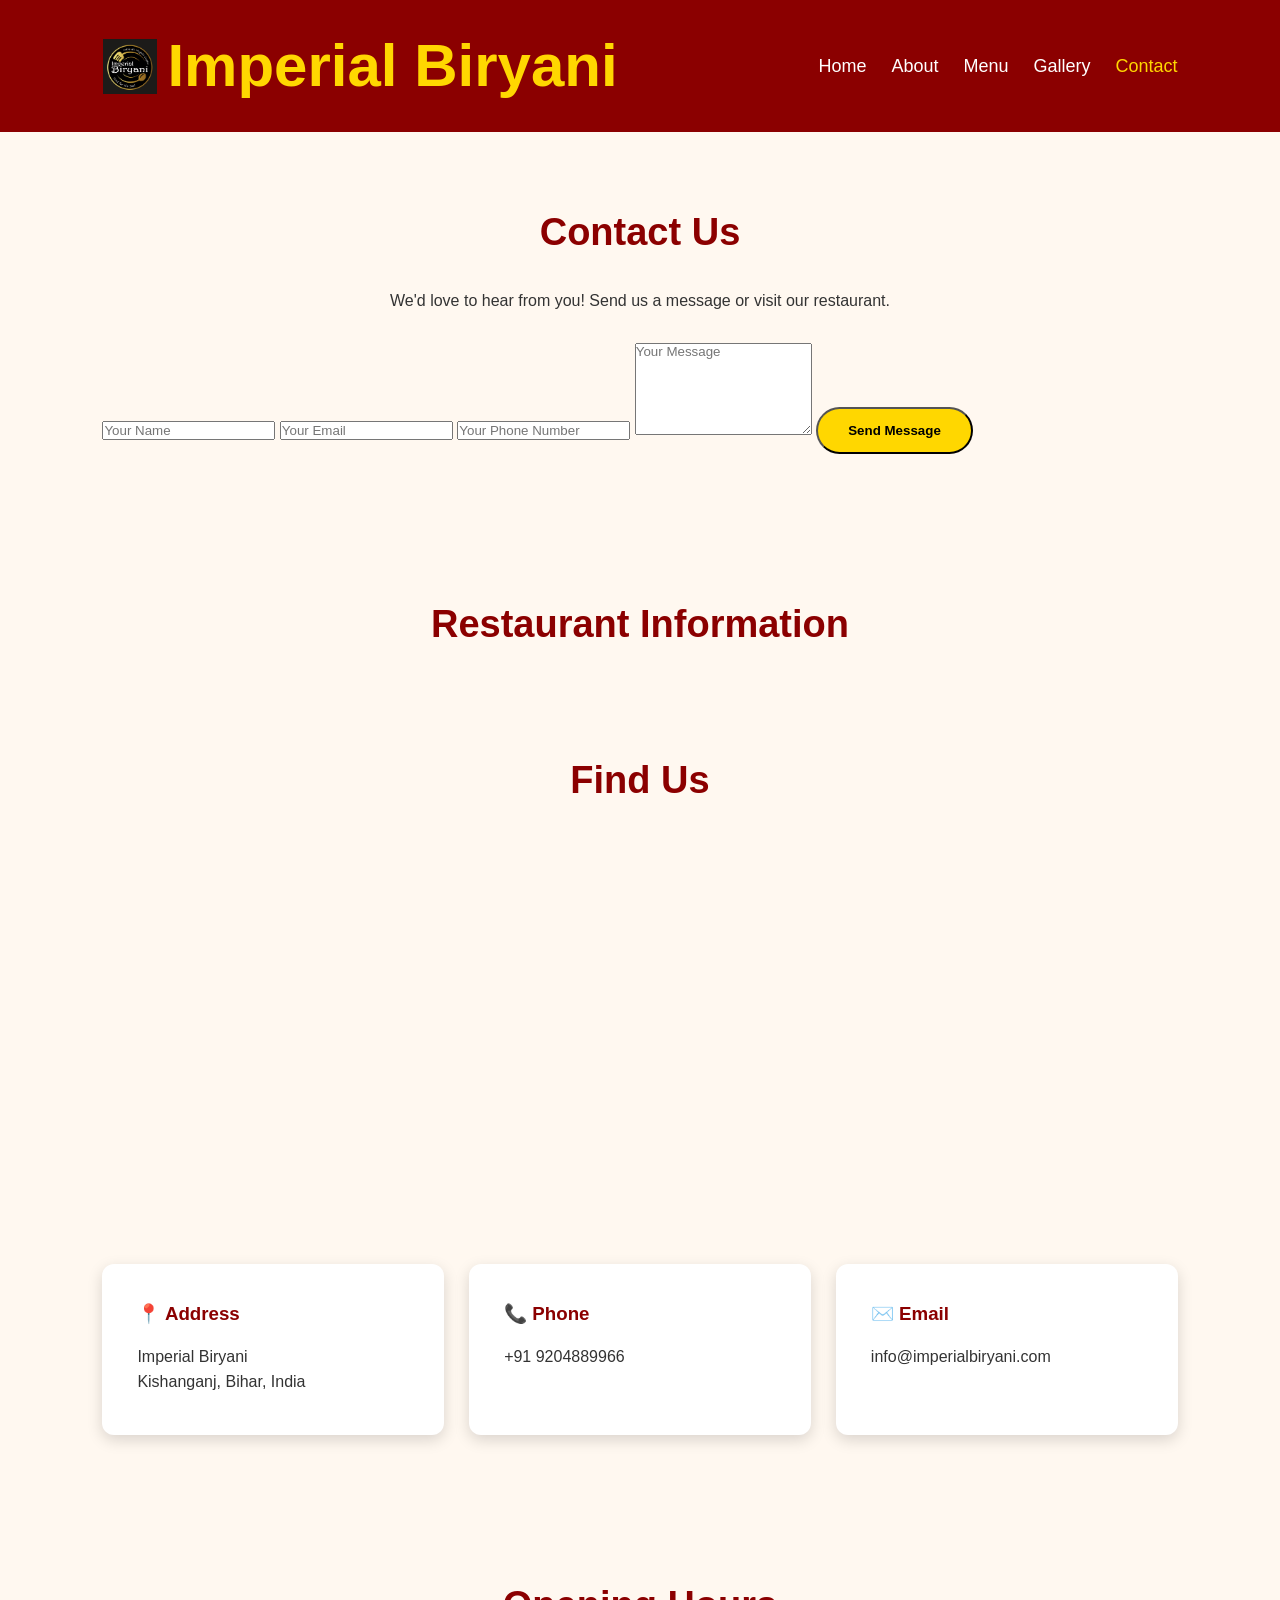
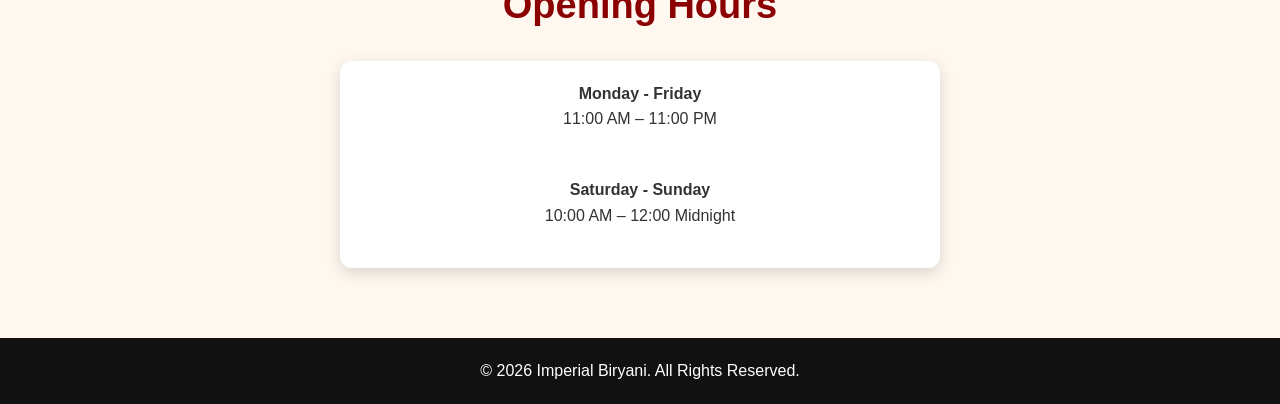
<file: contact.html>
<!DOCTYPE html>
<html lang="en">
<head>
    <meta charset="UTF-8">
    <meta name="viewport" content="width=device-width, initial-scale=1.0">
    <title>Contact | Imperial Biryani</title>
    <link rel="icon" type="image/png" href="logo.png">
    <meta name="description" content="Contact Imperial Biryani for orders, location and restaurant details.">

    <link rel="stylesheet" href="style.css">
</head>
<body>

<header>
    <div class="logo">
    <img src="images/logo.png" alt="Imperial Biryani Logo">
    <h1>Imperial Biryani</h1>
</div>

    <nav>
        <ul>
            <li><a href="index.html">Home</a></li>
            <li><a href="about.html">About</a></li>
            <li><a href="menu.html">Menu</a></li>
            <li><a href="gallery.html">Gallery</a></li>
            <li><a href="contact.html" class="active">Contact</a></li>
        </ul>
    </nav>
</header>

<section>

    <h2>Contact Us</h2>

    <p style="text-align:center; margin-bottom:30px;">
        We'd love to hear from you! Send us a message or visit our restaurant.
    </p>

    <form>

        <input type="text" placeholder="Your Name" required>

        <input type="email" placeholder="Your Email" required>

        <input type="tel" placeholder="Your Phone Number">

        <textarea rows="6" placeholder="Your Message" required></textarea>

        <button type="submit" class="btn">Send Message</button>

    </form>

</section>

<section>

    <h2>Restaurant Information</h2>
<section class="map">

<h2>Find Us</h2>

<iframe
src="https://www.google.com/maps?q=Kishanganj%20Bihar&output=embed"
width="100%"
height="350"
style="border:0;"
allowfullscreen=""
loading="lazy">
</iframe>

</section>
    <div class="cards">

        <div class="card">
            <div style="padding:20px;">
                <h3>📍 Address</h3>
                <p>Imperial Biryani<br>
                Kishanganj, Bihar, India</p>
            </div>
        </div>

        <div class="card">
            <div style="padding:20px;">
                <h3>📞 Phone</h3>
                <p>+91 9204889966</p>
            </div>
        </div>

        <div class="card">
            <div style="padding:20px;">
                <h3>✉️ Email</h3>
                <p>info@imperialbiryani.com</p>
            </div>
        </div>

    </div>

</section>

<section>

    <h2>Opening Hours</h2>

    <div class="card" style="max-width:600px; margin:auto;">
        <div style="padding:20px; text-align:center;">
            <p><strong>Monday - Friday</strong><br>11:00 AM – 11:00 PM</p>
            <br>
            <p><strong>Saturday - Sunday</strong><br>10:00 AM – 12:00 Midnight</p>
        </div>
    </div>

</section>

<footer>
    <p>&copy; 2026 Imperial Biryani. All Rights Reserved.</p>
</footer>

<script src="script.js"></script>

</body>
</html>
</file>
<file: style.css>
/* ==========================
   Imperial Biryani
   style.css
========================== */
.hero {
    min-height: 500px;
    background-image: url("bhojan.jpeg");
    background-size: cover;
    background-position: center;
    background-repeat: no-repeat;

    display: flex;
    align-items: center;
    justify-content: center;
}
*{
    margin:0;
    padding:0;
    box-sizing:border-box;
    font-family:Arial, Helvetica, sans-serif;
}

body{
    background:#fff8f0;
    color:#333;
    line-height:1.6;
}

/* Header */
header{
    display:flex;
    justify-content:space-between;
    align-items:center;
    padding:18px 8%;
    background:#8B0000;
    position:sticky;
    top:0;
    z-index:1000;
}

.logo{
    color:#FFD700;
    font-size:30px;
    font-weight:bold;
}

nav ul{
    display:flex;
    list-style:none;
}

nav ul li{
    margin-left:25px;
}

nav ul li a{
    color:white;
    text-decoration:none;
    font-size:18px;
    transition:.3s;
}

nav ul li a:hover,
nav ul li a.active{
    color:#FFD700;
}

/* Hero */
.hero{
    height:90vh;
    display:flex;
    justify-content:center;
    align-items:center;
    text-align:center;
    color:white;
    background:linear-gradient(rgba(0,0,0,.6),rgba(0,0,0,.6)),
    url("https://images.unsplash.com/photo-1563379091339-03246963d29a?auto=format&fit=crop&w=1600&q=80");
    background-size:cover;
    background-position:center;
}margin: 0;
    padding: 0;
    min-height: 100vh;
    background-image: url("bhojan.jpeg");
    background-size: cover;
    background-position: center;
    background-repeat: no-repeat;
    background-attachment: fixed;
}

.hero-content h1{
    font-size:60px;
    margin-bottom:20px;
}

.hero-content p{
    font-size:20px;
    max-width:700px;
    margin:auto;
    margin-bottom:30px;
}

.btn{
    display:inline-block;
    padding:14px 30px;
    background:#FFD700;
    color:#000;
    text-decoration:none;
    font-weight:bold;
    border-radius:30px;
    transition:.3s;
}

.btn:hover{
    background:#ffbf00;
}

/* Sections */
section{
    padding:70px 8%;
}

section h2{
    text-align:center;
    color:#8B0000;
    margin-bottom:25px;
    font-size:38px;
}

.about-preview{
    text-align:center;
}

.about-preview p{
    max-width:850px;
    margin:auto;
    margin-bottom:25px;
}

/* Cards */
.cards{
    display:grid;
    grid-template-columns:repeat(auto-fit,minmax(280px,1fr));
    gap:25px;
}

.card{
    background:white;
    border-radius:12px;
    overflow:hidden;
    box-shadow:0 5px 15px rgba(0,0,0,.15);
    transition:.3s;
}

.card:hover{
    transform:translateY(-8px);
}

.card img{
    width:100%;
    height:220px;
    object-fit:cover;
}

.card h3{
    color:#8B0000;
    padding:15px;
}

.card p{
    padding:0 15px 20px;
}

/* Footer */
footer{
    background:#111;
    color:white;
    text-align:center;
    padding:20px;
}

/* Responsive */
@media(max-width:768px){

header{
    flex-direction:column;
}

nav ul{
    flex-direction:column;
    text-align:center;
    margin-top:15px;
}

nav ul li{
    margin:10px 0;
}

.hero-content h1{
    font-size:38px;
}

.hero-content p{
    font-size:18px;
}

section h2{
    font-size:30px;
}
.whatsapp{
    position:fixed;
    bottom:20px;
    right:20px;
    background:#25D366;
    color:white;
    padding:15px 20px;
    border-radius:50px;
    text-decoration:none;
    font-weight:bold;
    box-shadow:0 5px 15px rgba(0,0,0,0.3);
    z-index:1000;
}

.whatsapp:hover{
    transform:scale(1.05);
}
}.menu-btn{
    display:none;
    color:white;
    font-size:30px;
    cursor:pointer;
}


@media(max-width:768px){

.menu-btn{
    display:block;
}

nav{
    display:none;
    width:100%;
}

nav.active{
    display:block;
}

nav ul{
    flex-direction:column;
    text-align:center;
}
.map iframe{
    border-radius:15px;
    box-shadow:0 5px 15px rgba(0,0,0,0.2);
}
}
.logo {
    display: flex;
    align-items: center;
    gap: 10px;
}

.logo img {
    width: 55px;
    height: 55px;
    object-fit: contain;
}

.logo h1 {
    margin: 0;
}.hero{

.hero {
    height: 450px;
    display: flex;
    align-items: center;
    justify-content: center;

    background-image:
        linear-gradient(rgba(0,0,0,0.55), rgba(0,0,0,0.55)),
        url("bhojan.jpeg");

    background-size: cover;
    background-position: center;
    background-repeat: no-repeat;
}
</file>
